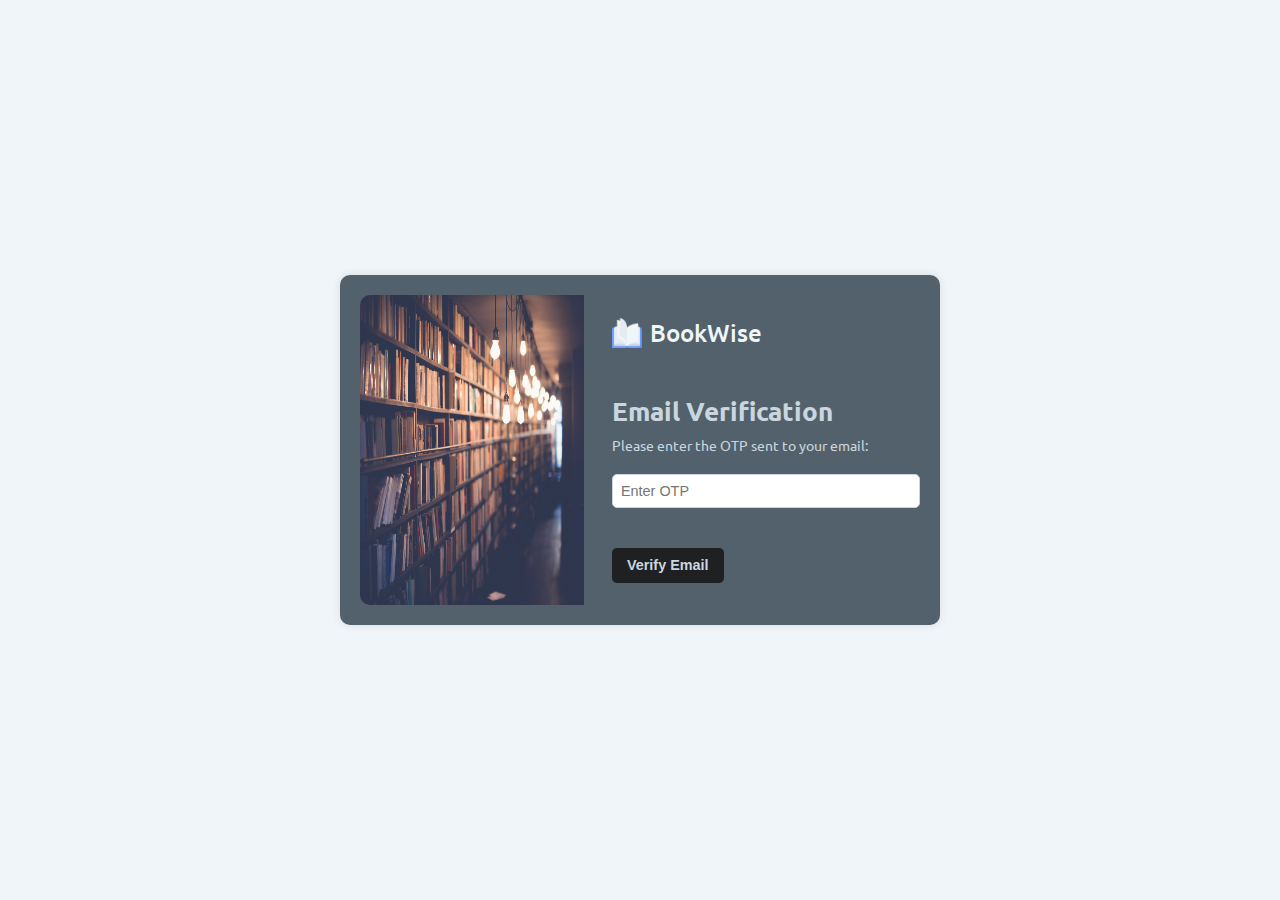
<file: templates/verify.html>
<!DOCTYPE html>
<html lang="en">
  <head>
    <meta charset="UTF-8" />
    <meta name="viewport" content="width=device-width, initial-scale=1.0" />
    <title>Email Verification</title>
    <link rel="stylesheet" href="/static/style.css" />
    <style>
      body {
        background-color: #f0f5f9;
        /* text-align: center; */
        color: #c9d6df;
        min-height: 100vh;
        display: flex;
        align-items: center;
        justify-content: center;
      }
      .container {
        display: flex;
        justify-content: space-between;
        background-color: #52616b;
        border-radius: 10px;
        margin: 20px auto;
        padding: 20px;
        max-width: 600px;
        min-height: 350px;
        box-shadow: 0 0 10px rgba(0, 0, 0, 0.1);
        transition: transform 0.3s;
      }
      .container:hover {
        transform: scale(1.05);
      }
      h1 {
        color: #c9d6df;
        font-size: 1.6rem;
        margin-bottom: 0.5rem;
      }
      p {
        color: #c9d6df;
        font-size: 0.9rem;
      }
      .success-message {
        color: #4caf50;
      }
      .error-message {
        color: #ff5733;
      }
      .otp-input {
        margin: 20px 0;
        margin-bottom: 40px;
        padding: 0.5rem;
        border: 1px solid #c9d6df;
        border-radius: 5px;
        width: 100%;
        font-size: 0.9rem;
        transition: border-color 0.3s;
      }
      .otp-input:focus {
        border-color: #52616b;
        outline: none;
      }
      .verify-button {
        background-color: #1e2022;
        color: #c9d6df;
        border: 2px solid transparent;
        border-radius: 5px;
        padding: 0.5em 0.9em;
        font-size: 0.9rem;
        font-weight: 700;
        cursor: pointer;
        transition: background-color 0.3s;
      }

      .verify-button:hover {
        color: #f0f5f9;
      }

      .verify-img {
        width: 40%;
        border-bottom-left-radius: 10px;
        border-top-left-radius: 10px;
      }
      .right-verify-block {
        width: 55%;
        display: flex;
        flex-direction: column;
        justify-content: space-around;
      }
    </style>
  </head>
  <body>
    <div class="container">
      <img
        src="/static/img/janko-ferlic-sfL_QOnmy00-unsplash.jpg"
        alt="Book She"
        class="verify-img"
      />
      <div class="right-verify-block">
        <a
          style="justify-content: left; text-decoration: none"
          class="logo-block"
          href="/"
        >
          <img src="/static/logoNew.png" class="nav-logo" alt="logo" />
          <span style="color: #f0f5f9" class="navbar-brand">
            Book<span class="lgt-grey">Wise</span>
          </span>
        </a>
        <div>
          <h1>Email Verification</h1>
          <p>Please enter the OTP sent to your email:</p>
          <form action="/verify_email" method="post">
            <input
              class="otp-input"
              type="text"
              placeholder="Enter OTP"
              name="otp"
              required
            />
            <button class="verify-button" type="submit">Verify Email</button>
          </form>
        </div>
      </div>
    </div>
  </body>
</html>
</file>
<file: static/style.css>
@import url("https://fonts.googleapis.com/css2?family=Ubuntu:wght@300;400;500;700&display=swap");

/* font-family: 'Ubuntu', sans-serif; */
:root {
  --ff: "Ubuntu", sans-serif;
  --lgt-gry: #f0f5f9;
  --lgt-blue: #c9d6df;
  --drk-gry: #52616b;
  --vdrk-gry: #1e2022;
}

* {
  padding: 0;
  margin: 0;
  box-sizing: border-box;
}

.lgt-gry {
  color: #c9d6df;
}

.drk-gry {
  color: #52616b;
}

.code {
  font-size: 0.9rem;
  text-decoration: double;
}

body {
  background-color: #1e2022;
  font-family: var(--ff);
}

nav {
  display: flex;
  justify-content: space-between;
  width: 100%;
}

.logo-block {
  display: flex;
  justify-content: center;
  align-items: center;
}

.nav-logo {
  height: 30px;
}

.navbar-brand {
  color: #f0f5f9;
  font-size: 1.5rem;
  font-family: "Ubuntu", sans-serif;
  font-weight: 500;
  margin-left: 0.5rem;
}

.navbar-nav {
  list-style: none;
  display: flex;
  align-items: center;
  font-family: var(--ff);
  font-size: 1rem;
}

.navbar-nav li {
  padding: 1.8rem 1.4rem;
}

.nav-links {
  display: inline-block;
  color: #f0f5f9;
  letter-spacing: 1px;
  font-size: 0.9rem;
  font-weight: 400;
  text-decoration: none;
  position: relative;
  padding: 2px 0;
}

.navbar-nav li .nav-links::after {
  background: none repeat scroll 0 0 transparent;
  bottom: 0;
  content: "";
  display: block;
  height: 1px;
  left: 50%;
  position: absolute;
  background: #fff;
  transition: width 0.3s ease 0s, left 0.3s ease 0s;
  width: 0;
}

.navbar-nav li .nav-links:hover::after {
  width: 100%;
  left: 0;
}

.login-btn {
  border: none;
  border-radius: 30px;
  color: #1e2022;
  padding: 0.2em 0.8em;
  font-size: 0.9rem;
  font-weight: 500;
  background-color: #f0f5f9 !important;
  /* box-shadow: 0px 0px 0px #fff; */
}

.login-btn:hover {
  background-color: #52616b !important;
  color: #f0f5f9;
  /* box-shadow: 0px 0px 5px 0px #f2f2f2; */
}

.user-btn {
  position: relative;
  display: inline-block;
  font-size: 0.9rem;
  color: var(--lgt-blue);
  padding: 0.5em 1.2em;
  border: none;
  border-radius: 30px;
}

.log-btn {
  background-color: var(--drk-gry) !important;
  color: var(--lgt-gry);
  margin-right: -33px;
  z-index: 5;
  transition: 1s;
}

.sign-btn {
  background-color: var(--lgt-blue);
  color: var(--vdrk-gry);
  padding-left: 35px;
  z-index: 4;
  transition: 0.3s;
}

.sign-btn:hover {
  background-color: #3b464d;
  color: var(--lgt-gry);
  padding-left: 38px;
}

.log-btn:hover {
  background-color: #3b464d !important;
  margin-right: -30px;
}

#profile-picture {
  background-color: transparent;
  color: var(--lgt-gry);
  font-weight: 700;
  padding: 0.5rem;
  height: 40px;
  width: 40px;
  border: 2px solid var(--drk-gry);
  border-radius: 30px;
  display: flex;
  justify-content: center;
  align-items: center;
}

.user-dropdown {
  position: relative;
}

.profile-link {
  margin: 10px 0;
  display: inline-block;
}

.user-profile-dropdown {
  display: none;
  position: absolute;
  right: 0;
  background-color: var(--lgt-gry);
  color: var(--vdrk-gry);
  font-size: 0.9rem;
  padding: 0.8rem;
  padding-right: 2rem;
  border: none;
  border-radius: 5px;
  opacity: 0;
  transform: translateY(-10px);
}
.user-dropdown:hover .user-profile-dropdown {
  display: block;
  animation: dropdown-fade-slide 0.5s ease forwards;
}
.user-profile-dropdown:hover {
  display: block;
}
.pro-grp {
  border-bottom: 1px solid var(--lgt-blue);
  padding-bottom: 15px;
}
.pro-user {
  display: flex;
  justify-content: flex-start;
  align-items: center;
}
.pro-user div {
  margin-left: 10px;
}
.pro-user div h2 {
  font-weight: 700;
  font-size: 1.1rem;
}
.pro-user div p {
  /* font-weight: 700; */
  font-size: 0.8rem;
  margin-top: 2px;
  color: #52616b;
}
.pro-img {
  background-color: var(--vdrk-gry);
  color: var(--lgt-gry);
  font-weight: 700;
  font-size: 1.5rem;
  padding: 1rem;
  border: none;
  border-radius: 50px;
  display: flex;
  justify-content: center;
  align-items: center;
}

@keyframes dropdown-fade-slide {
  0% {
    opacity: 0;
    transform: translateY(-10px);
  }
  100% {
    opacity: 1;
    transform: translateY(0);
  }
}

/* -------------- Hero Section ------------- */

.hero-section {
  display: flex;
  align-items: center;
  justify-content: space-around;
}

.hero-title {
  font-size: 3rem;
  font-weight: 700;
  color: #f0f5f9;
  line-height: normal;
}

.hero-para {
  color: #f0f5f9;
  font-size: 0.9rem;
  margin-bottom: 1.5rem;
  word-spacing: 0.3rem;
  line-height: 1.2rem;
}

.top {
  margin-bottom: 1.5rem;
}

.exp-btn {
  background-color: #52616b;
  color: #c9d6df;
  font-size: 0.9rem;
  font-weight: 700;
  padding: 0.8em 1.4em;
  border: none;
  border-radius: 30px;
  cursor: pointer;
}

.exp-btn:hover {
  color: #f0f5f9;
  margin-left: 5px;
}

.left-section {
  /* display: flex;
  flex-direction: column;
  justify-content: space-between;
  align-items: center; */
  width: 40%;
}

.right-section {
  width: 40%;
}

.books-illustrator {
  width: 100%;
}

/* -----------Books Container------------ */

.top50-container {
  padding: 3rem 2rem;
}

.title {
  font-size: 2.8rem;
  font-family: var(--ff);
  color: var(--lgt-blue);
  font-weight: 700;
  margin-bottom: 4rem;
}

.books-container {
  display: grid;
  grid-template-columns: 1fr 1fr 1fr 1fr;
  justify-content: center;
  align-content: center;
  column-gap: 3rem;
  row-gap: 5rem;
  margin-bottom: 3rem;
}

/*--------- for sign up page ----------- */
/* Global Styles */
.sign-up-body {
  background-color: #1e2022;
  color: #f0f5f9;
  margin: 0;
  display: flex;
  justify-content: center;
  align-items: center;
  min-height: 100vh;
}

/* Container Styles */
.signup-container {
  display: flex;
  justify-content: space-between;
  /* max-width: 600px; */
  width: 100%;
  /* text-align: center; */
}

.signup-left {
  background-color: hsl(207, 43%, 96%);
  width: 40%;
  padding: 20px;
  border-radius: 8px;
  box-shadow: 0px 0px 10px rgba(0, 0, 0, 0.2);
}

.signup-right {
  width: 55%;
}

/* Heading Styles */
.signup-container h1 {
  color: #1e2022;
  font-size: 24px;
  margin-bottom: 20px;
}

.signup-form {
  display: flex;
  justify-content: space-between;
}

/* Form Group Styles */

.form-group {
  margin-bottom: 20px;
}

/* Label Styles */
.form-group label {
  display: block;
  font-size: 0.9rem;
  margin-bottom: 8px;
  color: #52616b;
  text-align: left;
}

.terms-label {
  display: inline !important;
  margin-left: 5px;
  color: #f0f5f9 !important;
}

.form-group input[type="checkbox"] {
  text-align: left !important;
}

/* Input Styles */
.form-group input[type="text"],
.form-group input[type="email"],
.form-group input[type="password"],
.form-group input[type="date"],
.form-group select {
  width: 100%;
  padding: 8px;
  border: none;
  border-radius: 4px;
  background-color: transparent;
  color: #c9d6df;
  font-size: 0.9rem;
  border: 1px solid #f0f5f9;
}

/* Button Styles */
.sign-up-btn {
  background-color: #52616b !important;
  color: #f0f5f9;
  border: none;
  padding: 0.6em 1.2em;
  border-radius: 4px;
  cursor: pointer;
  font-size: 0.9rem;
}

.sign-up-btn:hover {
  background-color: transparent !important;
  border: 1px solid #f0f5f9;
}

.focused {
  color: #c9d6df !important; /* Change this to your desired color */
}

/* ----------- Login Form ---------- */
.log-container {
  max-width: 600px;
  height: 420px;
  border-radius: 10px;
  display: flex;
  overflow: hidden;
  box-shadow: 0 4px 6px rgba(0, 0, 0, 0.1);
  transition: transform 0.3s;
}

.log-container:hover {
  transform: scale(1.05);
}

.image-block {
  flex: 4;
  display: flex;
  justify-content: center;
  align-items: center;
}

.image-block img {
  max-width: 100%;
  height: 100%;
  margin-left: -15px;
  border-bottom-right-radius: 10px;
  border-top-right-radius: 10px;
}

.login-form {
  flex: 6;
  padding: 30px;
  background-color: #f0f5f9;
  border: 1px solid #c9d6df;
  border-radius: 10px;
  border-right: none;
}

.login-form h2 {
  color: #1e2022;
  font-size: 1.6rem;
  font-weight: 700;
  margin-bottom: 25px;
}
.failed div {
  font-size: 0.8rem;
  text-align: center;
  color: crimson;
}
.login-form input {
  width: 80%;
  padding: 0.3rem;
  font-size: 1rem;
  margin-bottom: 20px;
  border: none;
  /* border-radius: 5px; */
  color: #1e2022;
  background-color: transparent;
  border-bottom: 1px solid #52616b;
}

.login-form input:focus {
  outline: #52616b;
}

.login-form input::placeholder {
  color: #52616b;
}

.login-form button {
  background-color: transparent;
  color: #1e2022;
  border: 1px solid #1e2022;
  font-size: 0.9rem;
  padding: 0.5em 1.8em;
  font-weight: 500;
  border-radius: 5px;
  cursor: pointer;
}

.login-form form a {
  display: block;
  text-align: right;
  margin-right: 4rem;
  font-size: 0.8rem;
}

.login-form button:hover {
  background-color: #c9d6df;
}

/* ------------ Recommend Books ---------- */
.user-input-box {
  display: flex;
  flex-direction: column;
  justify-content: end;
  width: 100%;
  min-height: 55vh;
}
.user-input-box h1 {
  color: var(--lgt-blue);
  font-size: 2.5rem;
  font-weight: 700;
  margin-bottom: 20px;
}
.user-input-box p {
  color: var(--lgt-gry);
  font-size: 0.99rem;
  font-weight: 300;
  margin-bottom: 20px;
  line-height: 1.6rem;
}
.user-input {
  position: relative;
  display: inline-block;
  width: 50%;
  font-size: 0.9rem;
  border: 5px solid var(--vdrk-gry);
  border-radius: 40px;
  padding: 0.6rem 1.5rem;
  margin-left: -5px;
  outline: var(--drk-gry);
  z-index: 5;
}
.recommend-btn {
  position: relative;
  display: inline-block;
  font-size: 0.9rem;
  background-color: var(--lgt-gry) !important;
  color: #1e2022;
  padding: 0.6rem 1.5rem;
  padding-left: 4rem;
  margin-left: -50px;
  border: none;
  border-radius: 20px;
  cursor: pointer;
  z-index: 1;
}
.recommend-btn:hover {
  background-color: var(--lgt-blue) !important;
}
.recommend-bt {
  font-size: 1.5rem !important;
}
#recommend-msg {
  background: linear-gradient(to right, #ee9ca7, #ffdde1);
  -webkit-background-clip: text;
  background-clip: text;
  color: transparent;
  margin-top: 10px;
  margin-left: 10px;
  font-size: 0.9rem;
}
/* -------- Card Styling ---------- */
.card-content {
  height: 280px;
  position: relative;
  overflow: hidden;
  background-color: var(--lgt-gry);
  border: 10px solid var(--lgt-gry);
  border-radius: 8px;
  transition: transform 0.5s, border-image 0.5s, border-radius 0.5s;
  box-shadow: 0 0 0 0 rgba(0, 0, 0, 0);
}

.card-content:hover {
  transform: scale(1.05); /* Zoom in when hovering */
  /* border-image: linear-gradient(to right, #2bc0e4, #eaecc6) 1; Set the gradient border */
  /* border-radius: 10px; */
  /* box-shadow: 0 0 10px rgba(0, 0, 0, 0.3); Add a shadow when hovering */
}
.books-img {
  width: 100%;
  height: 100%;
  display: block;
  border: none;
  border-radius: 8px;
}

.book-info {
  position: absolute;
  top: 0;
  left: 0;
  width: 100%;
  height: 100%;
  background: rgba(201, 214, 223, 0.8);
  /* background: rgba(255, 255, 255, 0.7); */
  color: var(--vdrk-gry);
  opacity: 0;
  transition: opacity 0.5s;
  display: flex;
  flex-direction: column;
  justify-content: space-between;
  padding: 0.5rem;
}

.book-info div:nth-child(2) {
  font-size: 0.8rem;
}

.book-title {
  font-size: 1.1rem;
  font-weight: 700;
}
.book-author {
  margin-top: 10px;
  font-weight: 500;
  font-size: 0.8rem;
}
.card-content:hover .book-info {
  opacity: 1; /* Show book info on card hover */
}

/* ------------media quires------------  */

.wrapper {
  margin: 0 auto;
}

@media only screen and (min-width: 960px) {
  .wrapper {
    max-width: 980px;
    min-width: 801px;
    width: auto;
  }
}

@media only screen and (min-width: 760px) and (max-width: 860px) {
  .wrapper {
    max-width: 700px;
    min-width: 600px;
    width: auto;
  }
}
</file>
